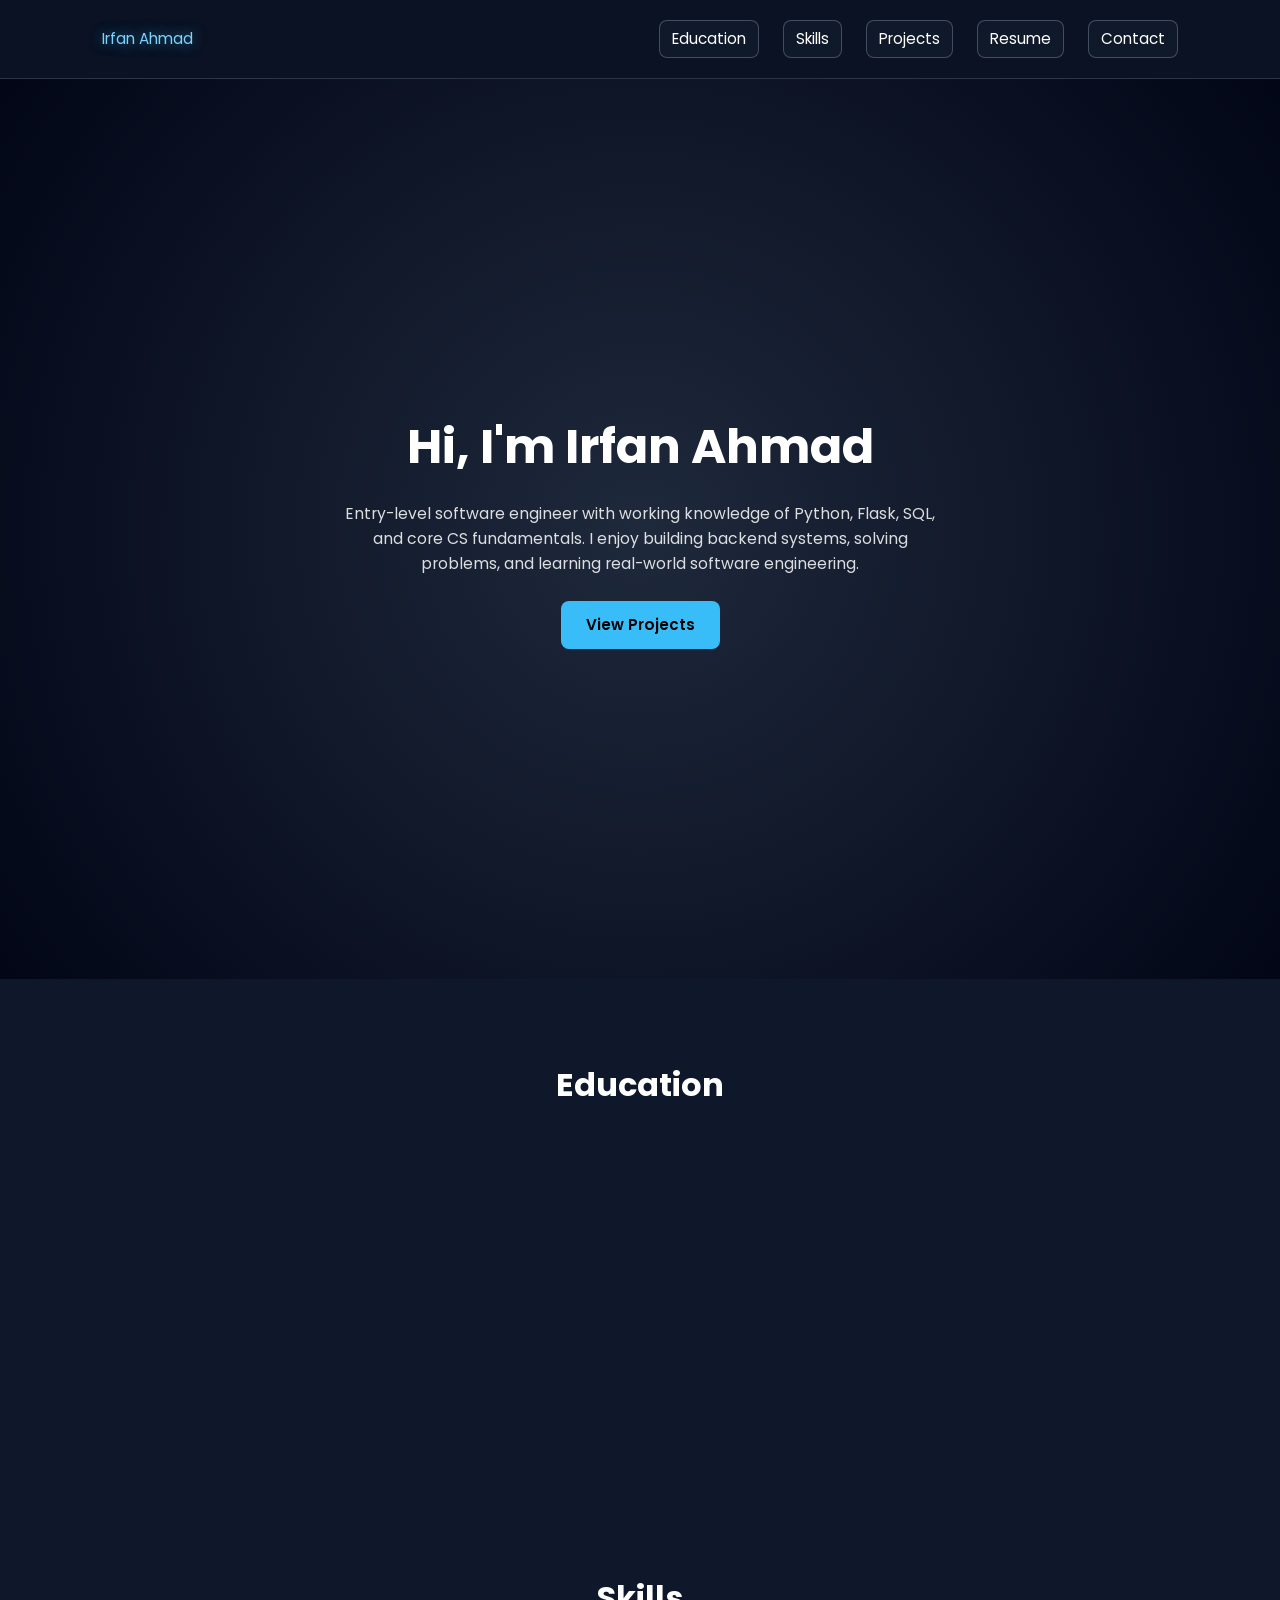
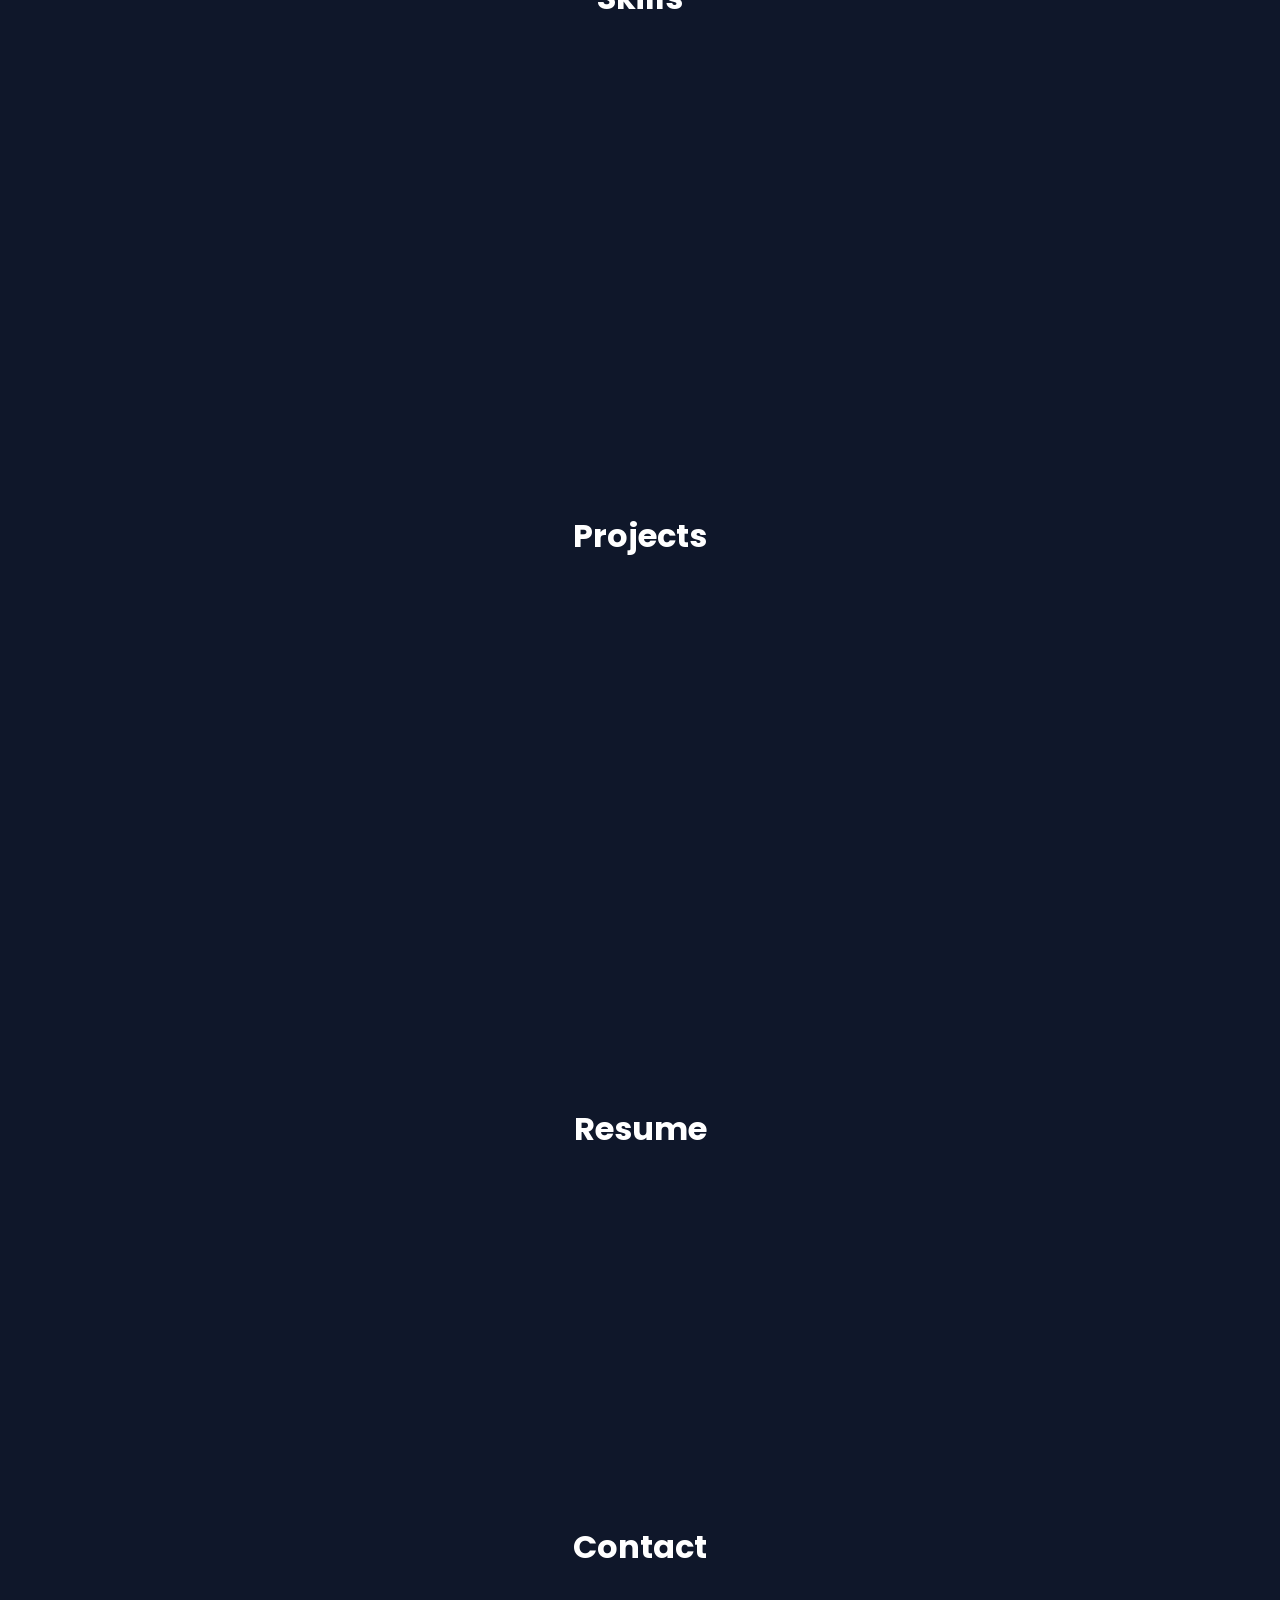
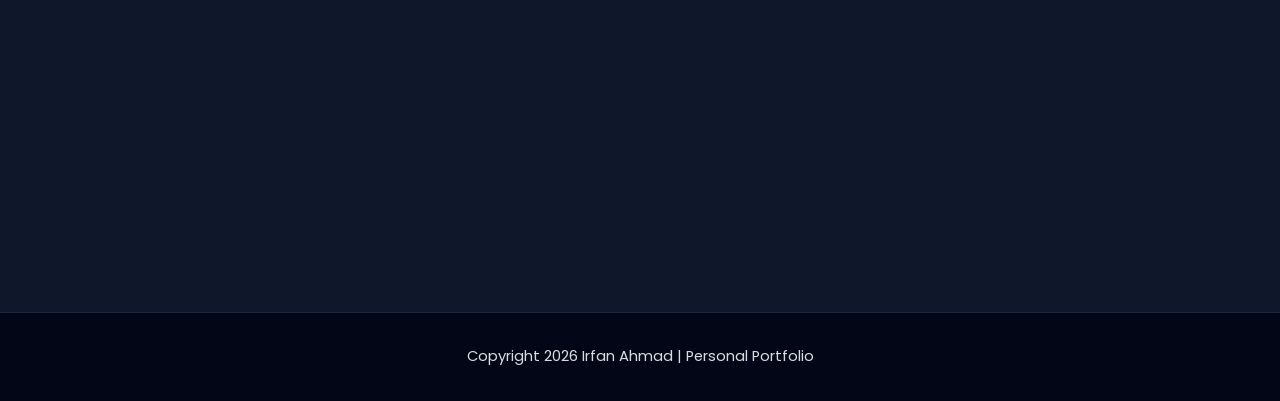
<file: index.html>
<!DOCTYPE html>
<html lang="en">
<head>
<meta charset="UTF-8">
<meta name="viewport" content="width=device-width, initial-scale=1.0">
<title>Irfan Ahmad | Personal Portfolio</title>

<!-- Fonts -->
<link href="https://fonts.googleapis.com/css2?family=Poppins:wght@300;400;600&display=swap" rel="stylesheet">
<link rel="stylesheet" href="navbar.css">
<link rel="stylesheet" href="footer.css">

<style>
/* Reset */
*{
    margin:0;
    padding:0;
    box-sizing:border-box;
}

body{
    font-family:'Poppins',sans-serif;
    background:#0f172a;
    color:white;
    line-height:1.6;
}

/* Hero Section */
.hero{
    height:100vh;
    display:flex;
    align-items:center;
    justify-content:center;
    text-align:center;
    background: radial-gradient(circle at center,#1e293b,#020617);
    padding:20px;
}

.hero h1{
    font-size:clamp(2rem,5vw,3rem);
    margin-bottom:15px;
}

.hero p{
    max-width:600px;
    margin:auto;
    opacity:0.85;
    font-size:0.98rem;
}

.btn{
    display:inline-block;
    margin-top:25px;
    padding:12px 25px;
    font-size:0.95rem;
    background:#38bdf8;
    color:black;
    border-radius:8px;
    text-decoration:none;
    font-weight:600;
    transition:0.3s;
}

.btn:hover{
    transform:scale(1.05);
}

/* Sections */
section{
    padding:80px 8%;
}

.section-title{
    font-size:clamp(1.55rem,3.2vw,2rem);
    margin-bottom:40px;
    text-align:center;
}

.section-title[id]{
    scroll-margin-top:calc(var(--navbar-height,72px) + 10px);
}

.btn-row{
    margin-top:18px;
}

.btn-row .btn + .btn{
    margin-left:10px;
}

.contact-card{
    max-width:500px;
    margin:auto;
    text-align:center;
}

.contact-links{
    margin-top:20px;
}

.contact-links .btn + .btn{
    margin-left:10px;
}

.resume-section{
    text-align:center;
}

.resume-description{
    max-width:600px;
    margin:0 auto;
    opacity:0.9;
}

/* Cards */
.grid{
    display:grid;
    gap:25px;
}

@media(min-width:768px){
    .grid{
        grid-template-columns:repeat(2,1fr);
    }
}

.card{
    background:#1e293b;
    padding:25px;
    border-radius:16px;
    transition:0.4s;
    opacity:0;
    transform:translateY(40px);
}

.card.visible{
    opacity:1;
    transform:translateY(0);
}

.card:hover{
    box-shadow:0 0 25px rgba(56,189,248,0.4);
}

.card h3{
    font-weight:600;
    font-size:clamp(1.05rem,2.3vw,1.2rem);
    margin-bottom:12px;
    color:#38bdf8;
}

.project-main-title{
    display:block;
}

.project-subtitle{
    display:block;
    margin-top:3px;
    font-size:0.86em;
    font-weight:500;
    color:#93c5fd;
}

.card ul{
    padding-left:18px;
    opacity:0.9;
    line-height:1.6;
}

.card p{
    opacity:0.9;
}

/* Mobile */
@media(max-width:600px){
    section{
        padding:60px 6%;
    }

    .hero{
        padding:16px;
    }

    .hero h1{
        font-size:1.9rem;
    }

    .hero p{
        font-size:0.92rem;
    }

    .btn{
        padding:10px 18px;
        font-size:0.9rem;
    }

    .card{
        padding:20px;
    }
}
</style>
</head>

<body id="top">

<div id="navbar"></div>

<section class="hero">
<div>
<h1>Hi, I'm Irfan Ahmad</h1>

<p>
Entry-level software engineer with working knowledge of Python, Flask, SQL, and core CS fundamentals.
I enjoy building backend systems, solving problems, and learning real-world software engineering.
</p>

<a class="btn" href="#projects">View Projects</a>
</div>
</section>

<section>
<h2 id="education" class="section-title">Education</h2>

<div class="grid">

<div class="card reveal">
<h3>MCA — Asansol Engineering College</h3>
<p>CGPA: 8.8 | 2023 – 2025</p>
</div>

<div class="card reveal">
<h3>BCA — Asansol Engineering College</h3>
<p>CGPA: 8.9 | 2020 – 2023</p>
</div>

<div class="card reveal">
<h3>Higher Secondary</h3>
<p>Assembly Of God Church School | 68.3%</p>
</div>

<div class="card reveal">
<h3>Matriculation</h3>
<p>Assembly Of God Church School | 80.8%</p>
</div>

</div>
</section>

<section>
<h2 id="skills" class="section-title">Skills</h2>

<div class="grid">

<div class="card reveal">
<h3>Programming & Core Concepts</h3>
<p>Python, Object Oriented Programming, Basic Data Structures & Algorithms</p>
</div>

<div class="card reveal">
<h3>Backend & Database</h3>
<p>Flask, SQL, MySQL, CRUD Operations</p>
</div>

<div class="card reveal">
<h3>Frontend & Web Tools</h3>
<p>HTML, CSS, Tailwind CSS, Basic JavaScript</p>
</div>

<div class="card reveal">
<h3>Tools & Platforms</h3>
<p>Git, GitHub, Postman, VS Code, Google Colab</p>
</div>

</div>
</section>

<section>
<h2 id="projects" class="section-title">Projects</h2>

<div class="grid">

<!-- Medi Matrix -->
<div class="card reveal">
<h3>
<span class="project-main-title">Medi-Matrix</span>
<span class="project-subtitle">Disease Prediction System</span>
</h3>

<ul>
<li>Flask web app predicting diseases from symptoms</li>
<li>Dataset preprocessing and ML model training</li>
<li>Frontend form connected with backend prediction engine</li>
<li>Modular project architecture</li>
</ul>

<div class="btn-row">
<a class="btn" href="https://github.com/coder404notfound/medi-matrix" target="_blank" rel="noopener noreferrer">
GitHub
</a>

<a class="btn" href="medi-matrix.html">
Project Story
</a>
</div>

</div>

<!-- Diverse Delights -->
<div class="card reveal">
<h3>
<span class="project-main-title">Diverse-Delights</span>
<span class="project-subtitle">E-Commerce Web App</span>
</h3>

<ul>
<li>Full stack Flask e-commerce system using SQLAlchemy</li>
<li>User authentication, cart, and order placement</li>
<li>Razorpay payment gateway integration</li>
<li>MVC-inspired backend structure</li>
</ul>

<div class="btn-row">
<a class="btn" href="https://github.com/coder404notfound/diverse-delights" target="_blank" rel="noopener noreferrer">
GitHub
</a>

<a class="btn" href="diverse-delights.html">
Project Story
</a>
</div>

</div>

</div>
</section>

<section>
<h2 id="resume" class="section-title">Resume</h2>

<div class="card reveal resume-section">
<p class="resume-description">
View my latest resume online or download the PDF.
</p>

<div class="btn-row">
<a class="btn" href="resume/Irfan_Ahmad.pdf" target="_blank" rel="noopener noreferrer">
View Resume
</a>
<a class="btn" href="resume/Irfan_Ahmad.pdf" download>
Download Resume
</a>
</div>
</div>
</section>

<section>
<h2 id="contact" class="section-title">Contact</h2>

<div class="card reveal contact-card">
<p>Email: irfan.2kahmad@gmail.com</p>
<p>Phone: +91 89186124912</p>
<p>Location: Asansol, India</p>

<div class="contact-links">
<a class="btn" href="https://github.com/coder404notfound" target="_blank" rel="noopener noreferrer">GitHub</a>
<a class="btn" href="https://www.linkedin.com/in/irfan-ahmad-16072b259/" target="_blank" rel="noopener noreferrer">LinkedIn</a>
</div>
</div>
</section>

<div id="footer"></div>

<script src="navbar.js"></script>
<script src="footer.js"></script>
<script>
const observer = new IntersectionObserver(entries=>{
    entries.forEach(entry=>{
        if(entry.isIntersecting){
            entry.target.classList.add("visible");
        } else {
            entry.target.classList.remove("visible");
        }
    });
},{
    threshold:0.2
});

document.querySelectorAll(".reveal").forEach(el=>{
    observer.observe(el);
});
</script>

</body>
</html>
</file>
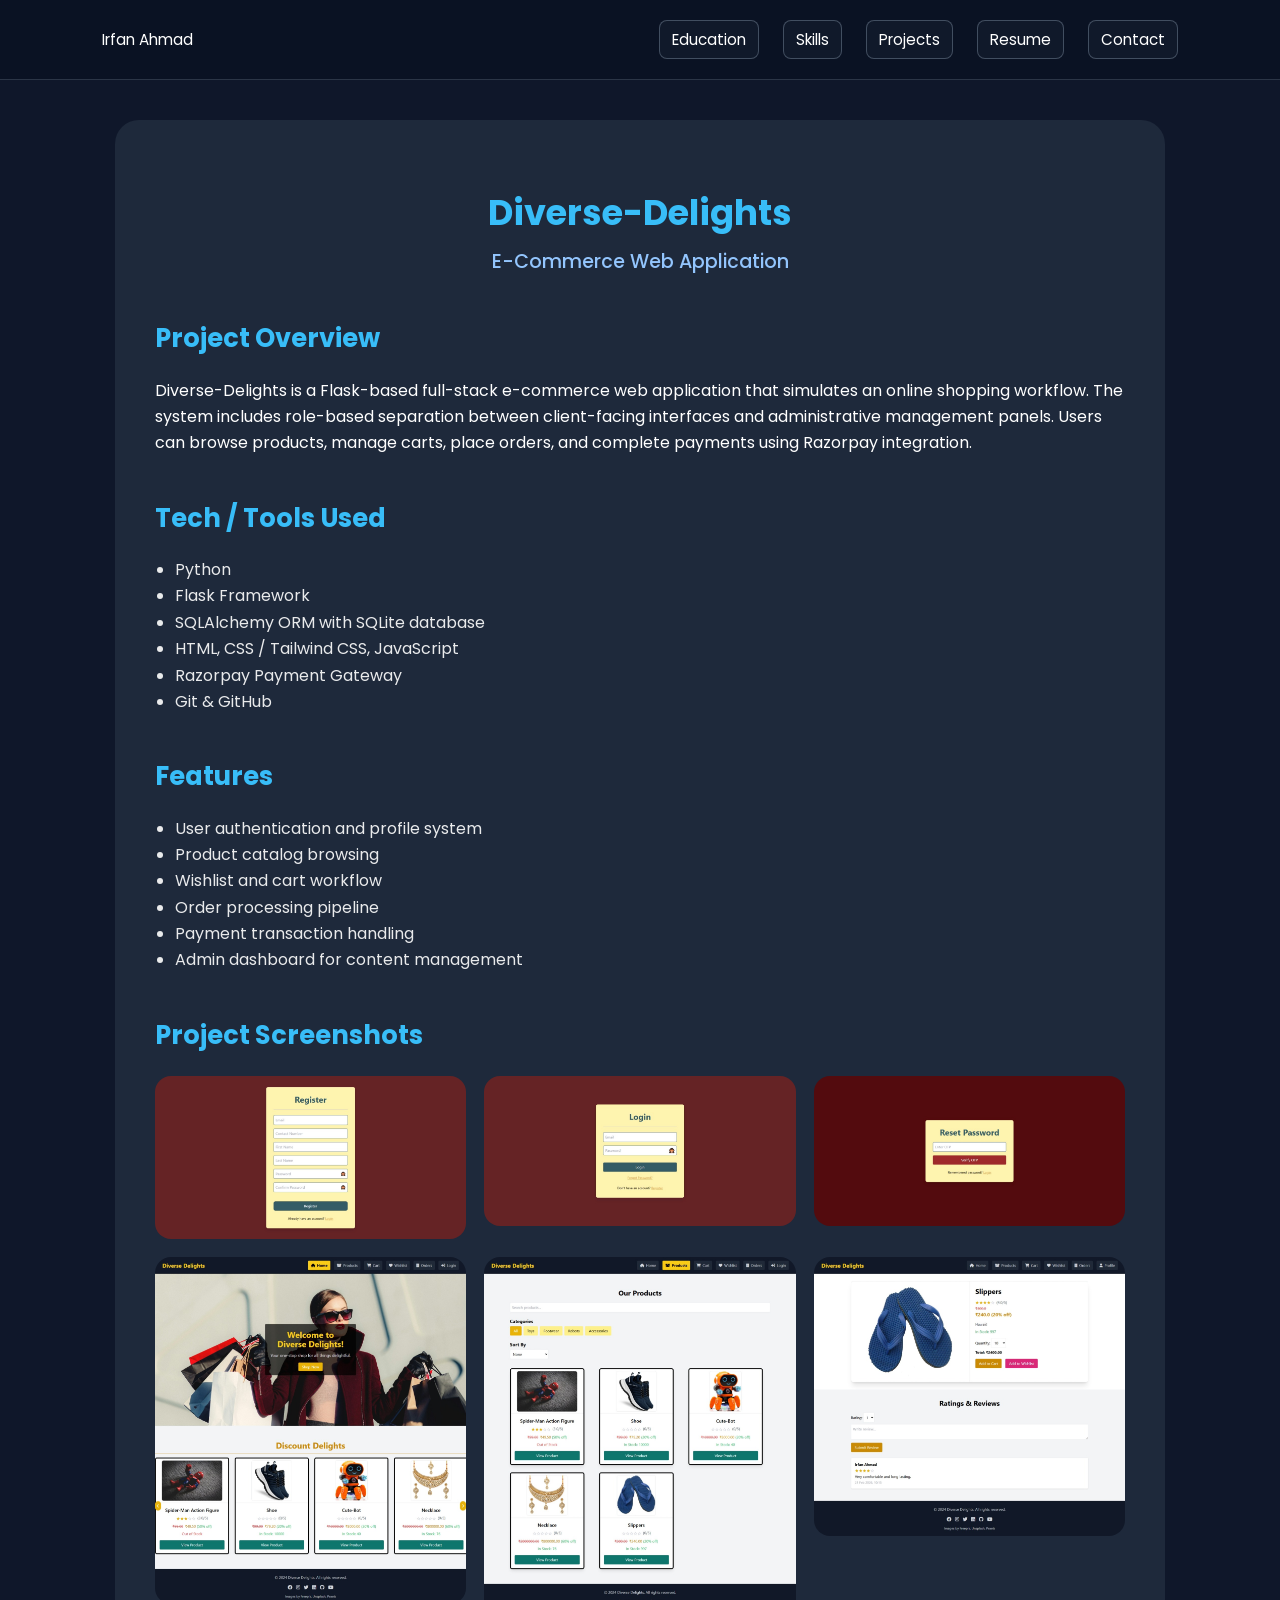
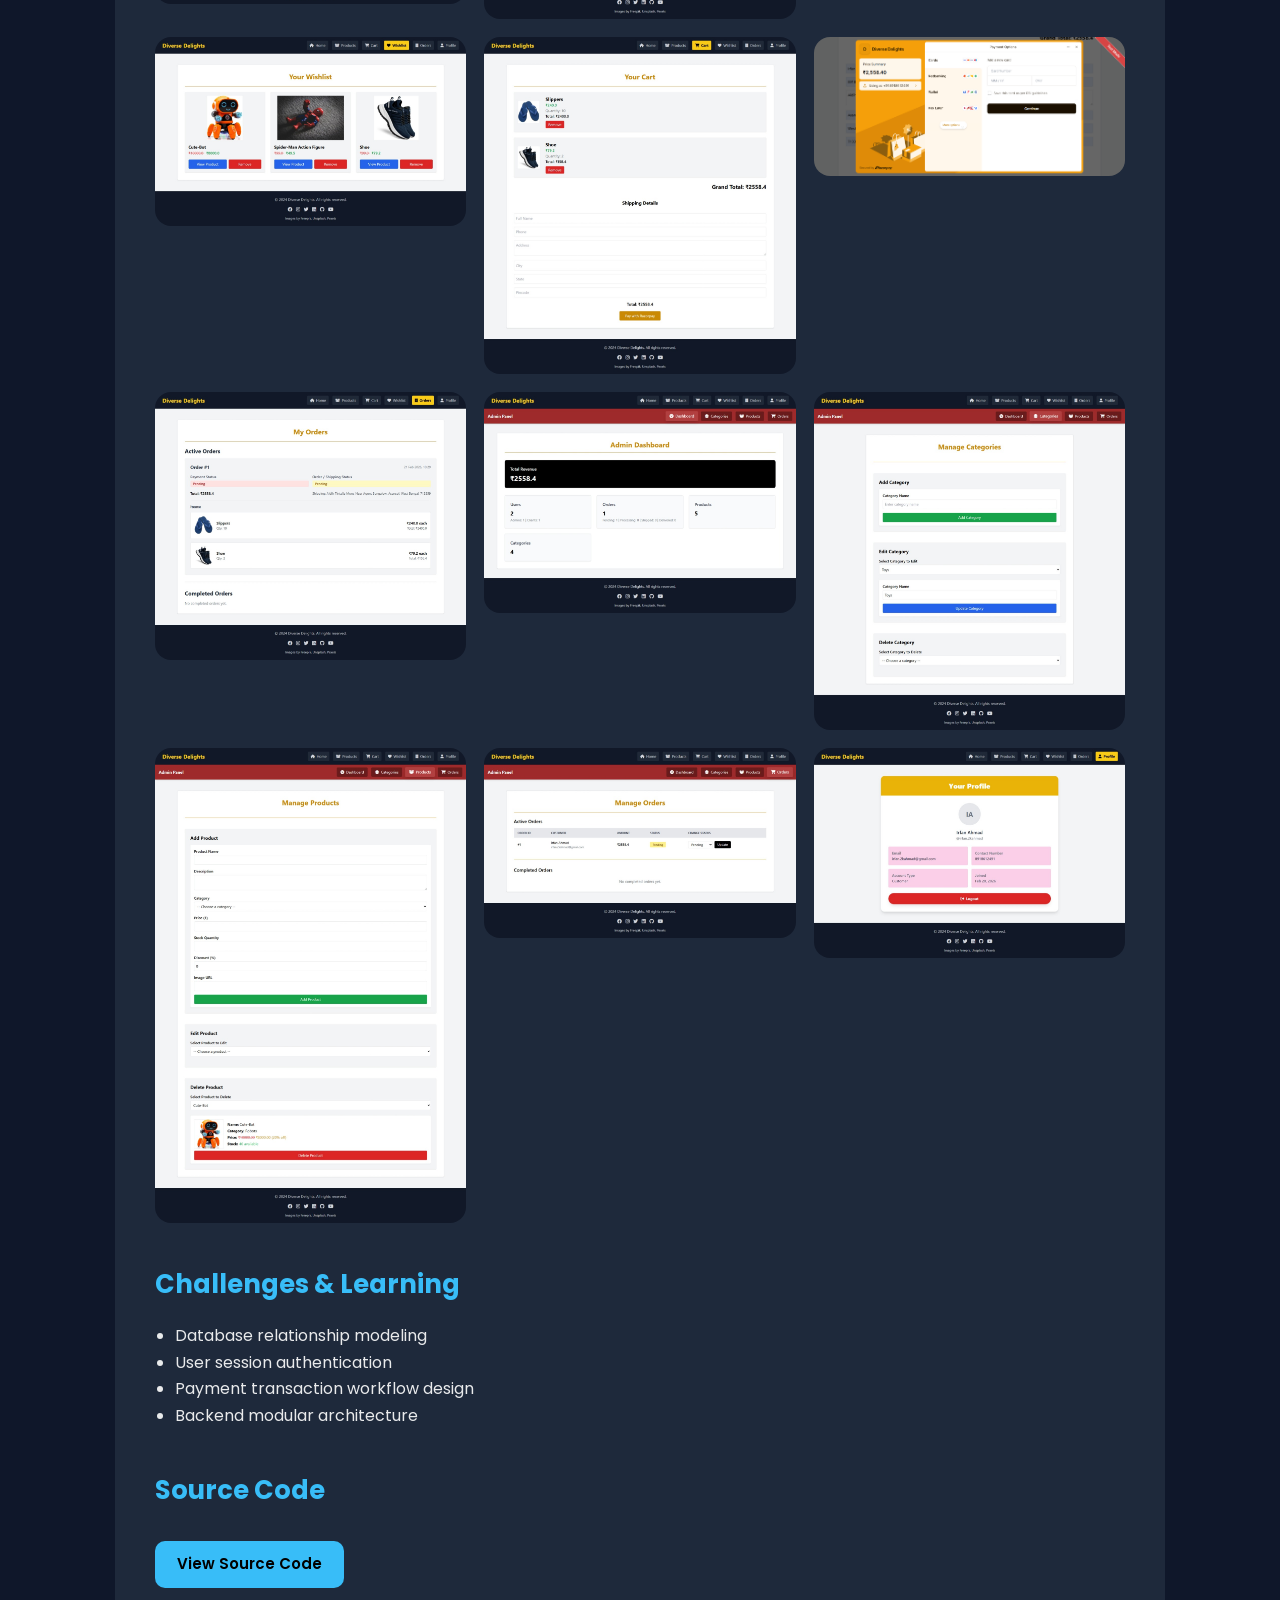
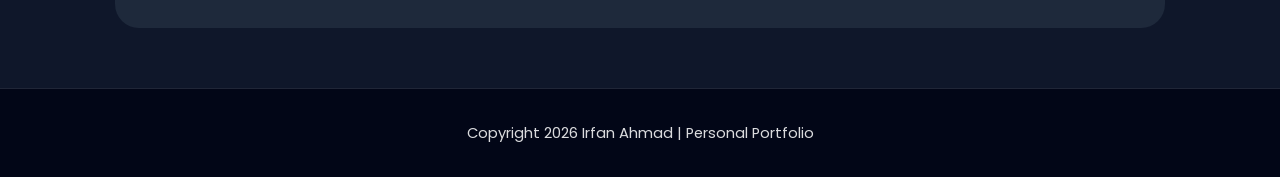
<file: diverse-delights.html>
<!DOCTYPE html>
<html lang="en">
<head>
<meta charset="UTF-8">
<meta name="viewport" content="width=device-width, initial-scale=1.0">
<title>Diverse-Delights Project</title>

<link href="https://fonts.googleapis.com/css2?family=Poppins:wght@300;400;600&display=swap" rel="stylesheet">
<link rel="stylesheet" href="navbar.css">
<link rel="stylesheet" href="footer.css">

<style>

body{
font-family:Poppins,sans-serif;
background:#0f172a;
color:white;
margin:0;
padding:0;
line-height:1.65;
font-size:1rem;
}

.container{
background:#1e293b;
padding:40px;
border-radius:24px;
max-width:1050px;
margin:40px auto 60px;
width:min(1050px,84%);
}

h1,h2{
color:#38bdf8;
margin-bottom:18px;
}

h1{
font-size:clamp(1.7rem,3.8vw,2.2rem);
text-align:center;
}

.project-subtitle{
display:block;
margin-top:4px;
font-size:clamp(0.98rem,2vw,1.2rem);
font-weight:500;
color:#93c5fd;
text-align:center;
}

h2{
font-size:clamp(1.2rem,2.6vw,1.6rem);
}

section{
margin-top:40px;
}

ul{
padding-left:20px;
opacity:0.9;
}

.gallery{
display:grid;
grid-template-columns:repeat(auto-fit,minmax(250px,1fr));
gap:18px;
margin-top:20px;
}

.gallery img{
width:100%;
border-radius:16px;
}

.source-btn{
display:inline-block;
margin-top:12px;
padding:11px 22px;
font-size:0.94rem;
background:#38bdf8;
color:black;
border-radius:10px;
font-weight:600;
text-decoration:none;
transition:0.3s;
}

.source-btn:hover{
transform:scale(1.05);
}

@media(max-width:768px){
.container{
width:min(1050px,90%);
padding:32px;
margin:28px auto 40px;
}
}

@media(max-width:600px){
body{
font-size:0.94rem;
}
.container{
width:92%;
padding:24px;
margin:20px auto 30px;
}
section{
margin-top:28px;
}
}

</style>
</head>

<body id="top">

<div id="navbar"></div>

<div class="container">

<h1>
Diverse-Delights
<span class="project-subtitle">E-Commerce Web Application</span>
</h1>

<section>
<h2>Project Overview</h2>

<p>
Diverse-Delights is a Flask-based full-stack e-commerce web application that
simulates an online shopping workflow.

The system includes role-based separation between client-facing interfaces
and administrative management panels.

Users can browse products, manage carts, place orders, and complete payments
using Razorpay integration.
</p>
</section>

<section>
<h2>Tech / Tools Used</h2>

<ul>
<li>Python</li>
<li>Flask Framework</li>
<li>SQLAlchemy ORM with SQLite database</li>
<li>HTML, CSS / Tailwind CSS, JavaScript</li>
<li>Razorpay Payment Gateway</li>
<li>Git & GitHub</li>
</ul>
</section>

<section>
<h2>Features</h2>

<ul>
<li>User authentication and profile system</li>
<li>Product catalog browsing</li>
<li>Wishlist and cart workflow</li>
<li>Order processing pipeline</li>
<li>Payment transaction handling</li>
<li>Admin dashboard for content management</li>
</ul>
</section>

<section>
<h2>Project Screenshots</h2>

<div class="gallery">

<img src="images/diverse-delights/1_register.jpeg" alt="">
<img src="images/diverse-delights/2_login.jpeg" alt="">
<img src="images/diverse-delights/3_reset_password.jpeg" alt="">

<img src="images/diverse-delights/4_home.jpeg" alt="">
<img src="images/diverse-delights/5_products.jpeg" alt="">
<img src="images/diverse-delights/6_product_details.jpeg" alt="">

<img src="images/diverse-delights/7_wishlist.jpeg" alt="">
<img src="images/diverse-delights/8_cart.jpeg" alt="">
<img src="images/diverse-delights/9_razorpay_payment.png" alt="">

<img src="images/diverse-delights/10_orders.jpeg" alt="">
<img src="images/diverse-delights/11_admin_dashboard.jpeg" alt="">
<img src="images/diverse-delights/12_admin_manage_categories.jpeg" alt="">
<img src="images/diverse-delights/13_admin_manage_products.jpeg" alt="">
<img src="images/diverse-delights/14_admin_manage_orders.jpeg" alt="">
<img src="images/diverse-delights/15_profile.jpeg" alt="">

</div>

</section>

<section>
<h2>Challenges & Learning</h2>

<ul>
<li>Database relationship modeling</li>
<li>User session authentication</li>
<li>Payment transaction workflow design</li>
<li>Backend modular architecture</li>
</ul>
</section>

<section>
<h2>Source Code</h2>

<a class="source-btn"
href="https://github.com/coder404notfound/diverse-delights"
target="_blank">

View Source Code

</a>

</section>

</div>

<div id="footer"></div>

<script src="navbar.js"></script>
<script src="footer.js"></script>

</body>
</html>
</file>
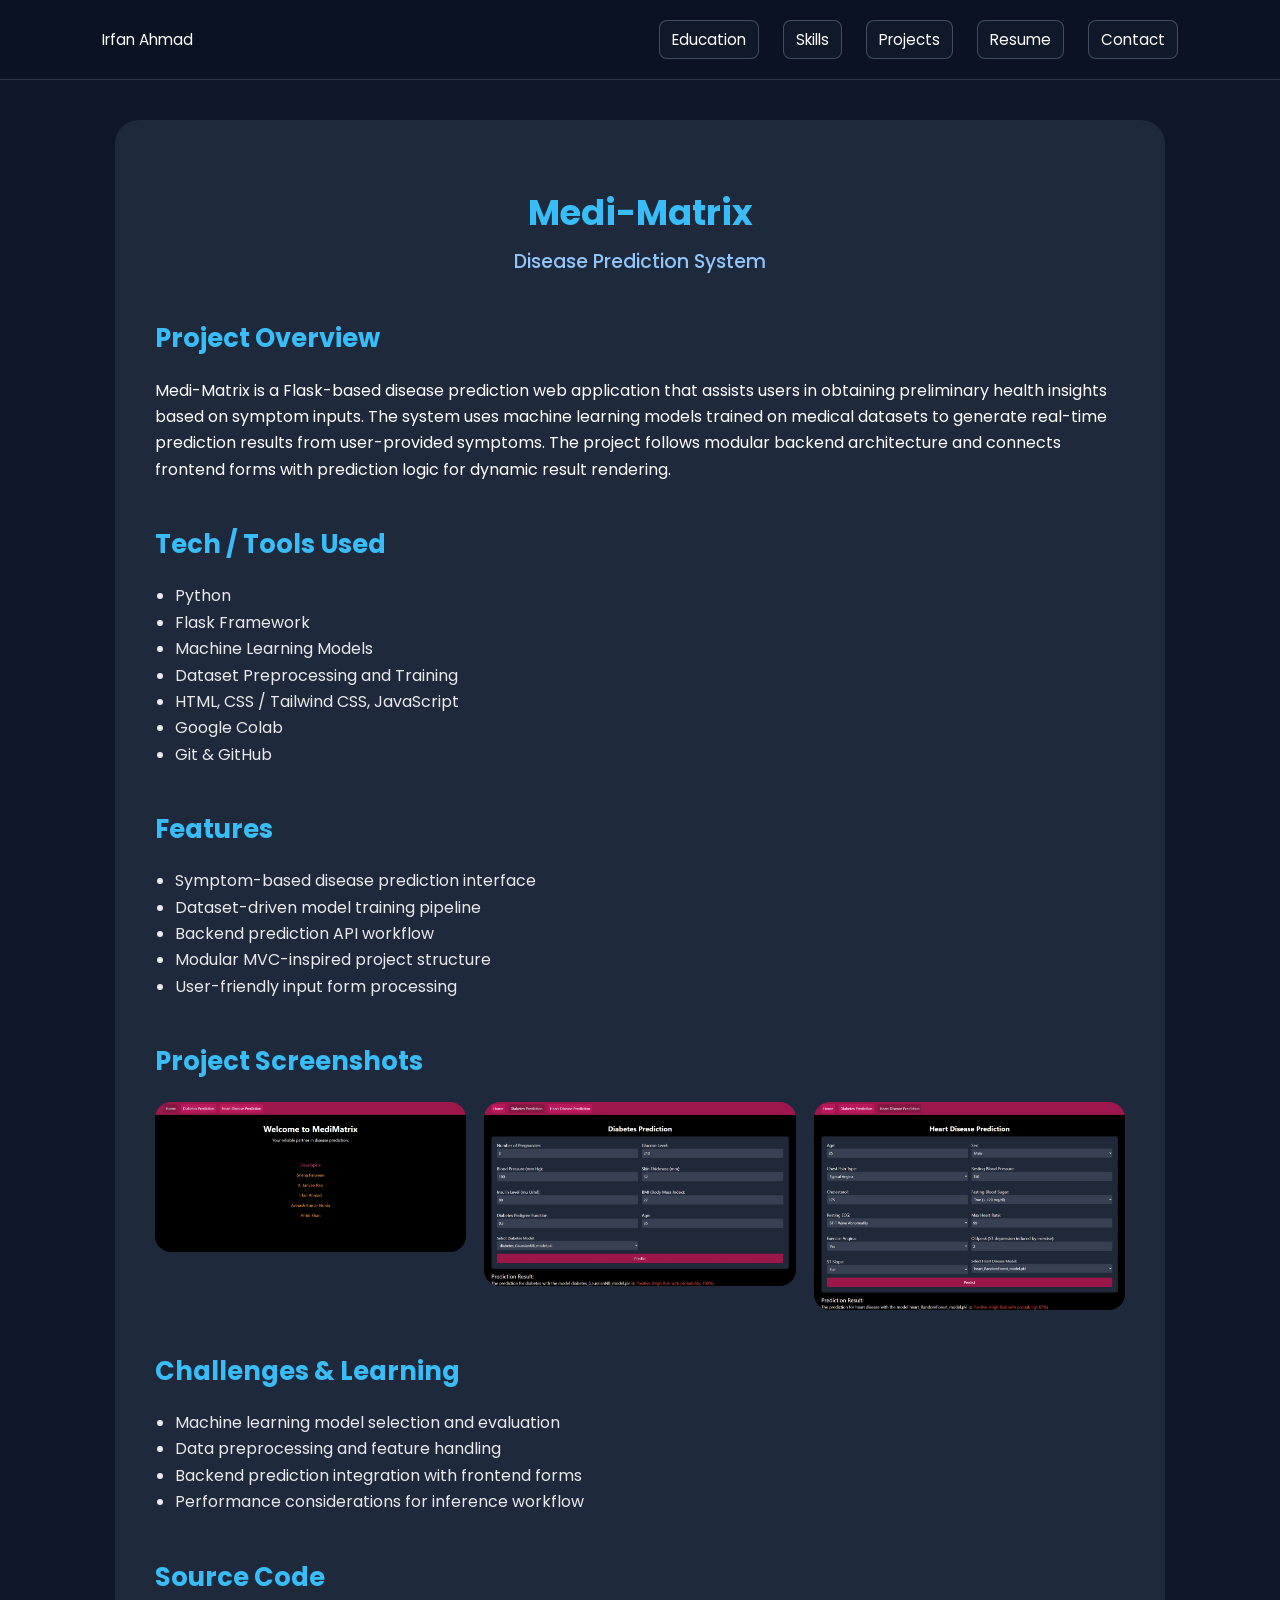
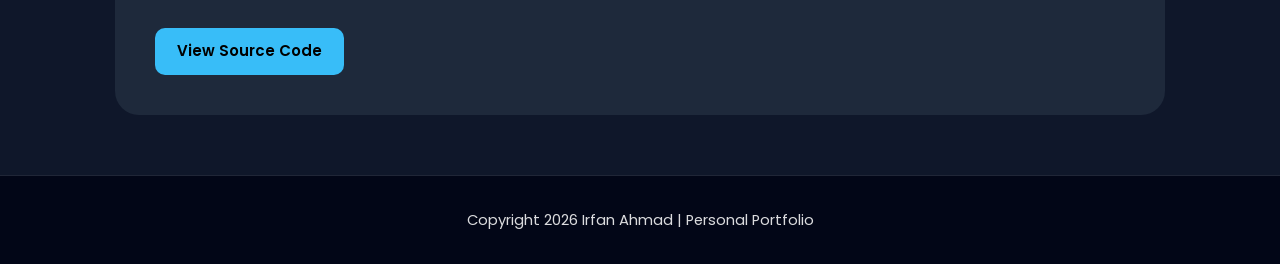
<file: medi-matrix.html>
<!DOCTYPE html>
<html lang="en">

<head>
<meta charset="UTF-8">
<meta name="viewport" content="width=device-width, initial-scale=1.0">
<title>Medi-Matrix Project</title>

<link href="https://fonts.googleapis.com/css2?family=Poppins:wght@300;400;600&display=swap" rel="stylesheet">
<link rel="stylesheet" href="navbar.css">
<link rel="stylesheet" href="footer.css">

<style>

body{
font-family:Poppins,sans-serif;
background:#0f172a;
color:white;
margin:0;
padding:0;
line-height:1.65;
font-size:1rem;
}

.container{
background:#1e293b;
padding:40px;
border-radius:24px;
max-width:1050px;
margin:40px auto 60px;
width:min(1050px,84%);
}

h1,h2{
color:#38bdf8;
margin-bottom:18px;
}

h1{
font-size:clamp(1.7rem,3.8vw,2.2rem);
text-align:center;
}

.project-subtitle{
display:block;
margin-top:4px;
font-size:clamp(0.98rem,2vw,1.2rem);
font-weight:500;
color:#93c5fd;
text-align:center;
}

h2{
font-size:clamp(1.2rem,2.6vw,1.6rem);
}

section{
margin-top:40px;
}

ul{
padding-left:20px;
opacity:0.9;
}

.gallery{
display:grid;
grid-template-columns:repeat(auto-fit,minmax(250px,1fr));
gap:18px;
margin-top:20px;
}

.gallery img{
width:100%;
border-radius:16px;
object-fit:cover;
}

.source-btn{
display:inline-block;
margin-top:12px;
padding:11px 22px;
font-size:0.94rem;
background:#38bdf8;
color:black;
border-radius:10px;
font-weight:600;
text-decoration:none;
transition:0.3s;
}

.source-btn:hover{
transform:scale(1.05);
}

@media(max-width:768px){
.container{
width:min(1050px,90%);
padding:32px;
margin:28px auto 40px;
}
}

@media(max-width:600px){
body{
font-size:0.94rem;
}
.container{
width:92%;
padding:24px;
margin:20px auto 30px;
}
section{
margin-top:28px;
}
}

</style>
</head>

<body id="top">

<div id="navbar"></div>

<div class="container">

<h1>
Medi-Matrix
<span class="project-subtitle">Disease Prediction System</span>
</h1>

<section>
<h2>Project Overview</h2>

<p>
Medi-Matrix is a Flask-based disease prediction web application that assists users
in obtaining preliminary health insights based on symptom inputs.

The system uses machine learning models trained on medical datasets to generate
real-time prediction results from user-provided symptoms.

The project follows modular backend architecture and connects frontend forms with
prediction logic for dynamic result rendering.
</p>
</section>

<section>
<h2>Tech / Tools Used</h2>

<ul>
<li>Python</li>
<li>Flask Framework</li>
<li>Machine Learning Models</li>
<li>Dataset Preprocessing and Training</li>
<li>HTML, CSS / Tailwind CSS, JavaScript</li>
<li>Google Colab</li>
<li>Git & GitHub</li>
</ul>
</section>

<section>
<h2>Features</h2>

<ul>
<li>Symptom-based disease prediction interface</li>
<li>Dataset-driven model training pipeline</li>
<li>Backend prediction API workflow</li>
<li>Modular MVC-inspired project structure</li>
<li>User-friendly input form processing</li>
</ul>
</section>

<section>
<h2>Project Screenshots</h2>

<div class="gallery">

<img src="images/medi-matrix/1_home.jpeg">
<img src="images/medi-matrix/2_diabetes.jpeg">
<img src="images/medi-matrix/3_heart_disease.jpeg">

</div>

</section>

<section>
<h2>Challenges & Learning</h2>

<ul>
<li>Machine learning model selection and evaluation</li>
<li>Data preprocessing and feature handling</li>
<li>Backend prediction integration with frontend forms</li>
<li>Performance considerations for inference workflow</li>
</ul>
</section>


<section>
<h2>Source Code</h2>

<a class="source-btn"
href="https://github.com/coder404notfound/medi-matrix"
target="_blank">

View Source Code

</a>

</section>

</div>

<div id="footer"></div>

<script src="navbar.js"></script>
<script src="footer.js"></script>

</body>
</html>
</file>
<file: navbar.css>
* {
  box-sizing: border-box;
}

*::before,
*::after {
  box-sizing: border-box;
}

#navbar {
  position: fixed;
  top: 0;
  left: 0;
  right: 0;
  z-index: 1200;
}

.navbar {
  display: flex;
  justify-content: space-between;
  align-items: center;
  position: relative;
  gap: 16px;
  width: 100%;
  padding: 20px 8%;
  backdrop-filter: blur(10px);
  background: rgba(11, 19, 35, 0.88);
  border-bottom: 1px solid rgba(148, 163, 184, 0.24);
}

.navbar-brand {
  color: #ffffff;
  font-size: 1.1rem;
  font-weight: 600;
  text-decoration: none;
  white-space: nowrap;
  transition: color 0.3s ease, text-shadow 0.3s ease;
}

.navbar-brand.active-brand {
  color: #7dd3fc;
  text-shadow: 0 0 14px rgba(56, 189, 248, 0.65);
}

.navbar-links {
  display: flex;
  gap: 24px;
}

.navbar-links a {
  color: #ffffff;
  text-decoration: none;
  font-weight: 500;
  font-size: 0.95rem;
  border: 1px solid rgba(148, 163, 184, 0.38);
  border-radius: 8px;
  padding: 6px 12px;
  background: rgba(30, 41, 59, 0.35);
  transition: color 0.3s ease, border-color 0.3s ease, background 0.3s ease;
}

.navbar-menu {
  display: block;
}

.navbar-toggle {
  display: none;
  width: 40px;
  height: 40px;
  border: 1px solid rgba(148, 163, 184, 0.5);
  border-radius: 8px;
  background: rgba(30, 41, 59, 0.6);
  padding: 8px;
  cursor: pointer;
}

.navbar-toggle span {
  display: block;
  width: 100%;
  height: 2px;
  margin: 5px 0;
  background: #ffffff;
  border-radius: 2px;
  transition: transform 0.2s ease, opacity 0.2s ease;
}

.navbar-toggle[aria-expanded="true"] span:nth-child(1) {
  transform: translateY(7px) rotate(45deg);
}

.navbar-toggle[aria-expanded="true"] span:nth-child(2) {
  opacity: 0;
}

.navbar-toggle[aria-expanded="true"] span:nth-child(3) {
  transform: translateY(-7px) rotate(-45deg);
}

.navbar a {
  color: #ffffff;
  text-decoration: none;
  font-weight: 400;
  font-size: 0.95rem;
  transition: color 0.3s ease;
}

.navbar a:hover {
  color: #38bdf8;
}

.navbar-links a:hover {
  color: #38bdf8;
  border-color: rgba(56, 189, 248, 0.6);
  background: rgba(30, 41, 59, 0.65);
}

.navbar-links a.active {
  color: #38bdf8;
  border-color: rgba(56, 189, 248, 0.8);
  background: rgba(30, 41, 59, 0.78);
}

@media (max-width: 960px) {
  .navbar {
    padding: 16px 6%;
  }

  .navbar-links {
    gap: 12px;
  }

  .navbar-links a {
    font-size: 0.9rem;
    padding: 6px 10px;
  }
}

@media (max-width: 780px) {
  .navbar {
    justify-content: center;
    align-items: center;
    gap: 10px;
    padding: 14px 5%;
  }

  .navbar-toggle {
    display: block;
    position: absolute;
    top: 10px;
    right: 5%;
  }

  .navbar-menu {
    display: none;
    position: fixed;
    top: var(--navbar-height, 72px);
    left: 0;
    right: 0;
    background: rgba(11, 19, 35, 0.96);
    border-bottom: 1px solid rgba(148, 163, 184, 0.24);
    padding: 10px 0 14px;
    z-index: 1199;
    max-height: calc(100vh - var(--navbar-height, 72px));
    overflow-y: auto;
  }

  .navbar-menu.open {
    display: block;
  }

  .navbar-links {
    width: 100%;
    flex-direction: column;
    align-items: center;
    gap: 10px;
  }

  .navbar-brand {
    font-size: 0.95rem;
    width: auto;
    max-width: calc(100% - 64px);
    text-align: center;
    margin: 0 auto;
    overflow: hidden;
    text-overflow: ellipsis;
  }

  .navbar-links a {
    width: 100%;
    text-align: center;
    font-size: 0.92rem;
    padding: 8px 10px;
  }
}
</file>
<file: footer.css>
.site-footer {
  text-align: center;
  padding: 32px 20px;
  background: #020617;
  color: rgba(255, 255, 255, 0.86);
  border-top: 1px solid rgba(148, 163, 184, 0.2);
  font-size: 0.92rem;
}

.site-footer p {
  margin: 0;
}

@media (max-width: 600px) {
  .site-footer {
    padding: 26px 16px;
    font-size: 0.86rem;
  }
}
</file>
